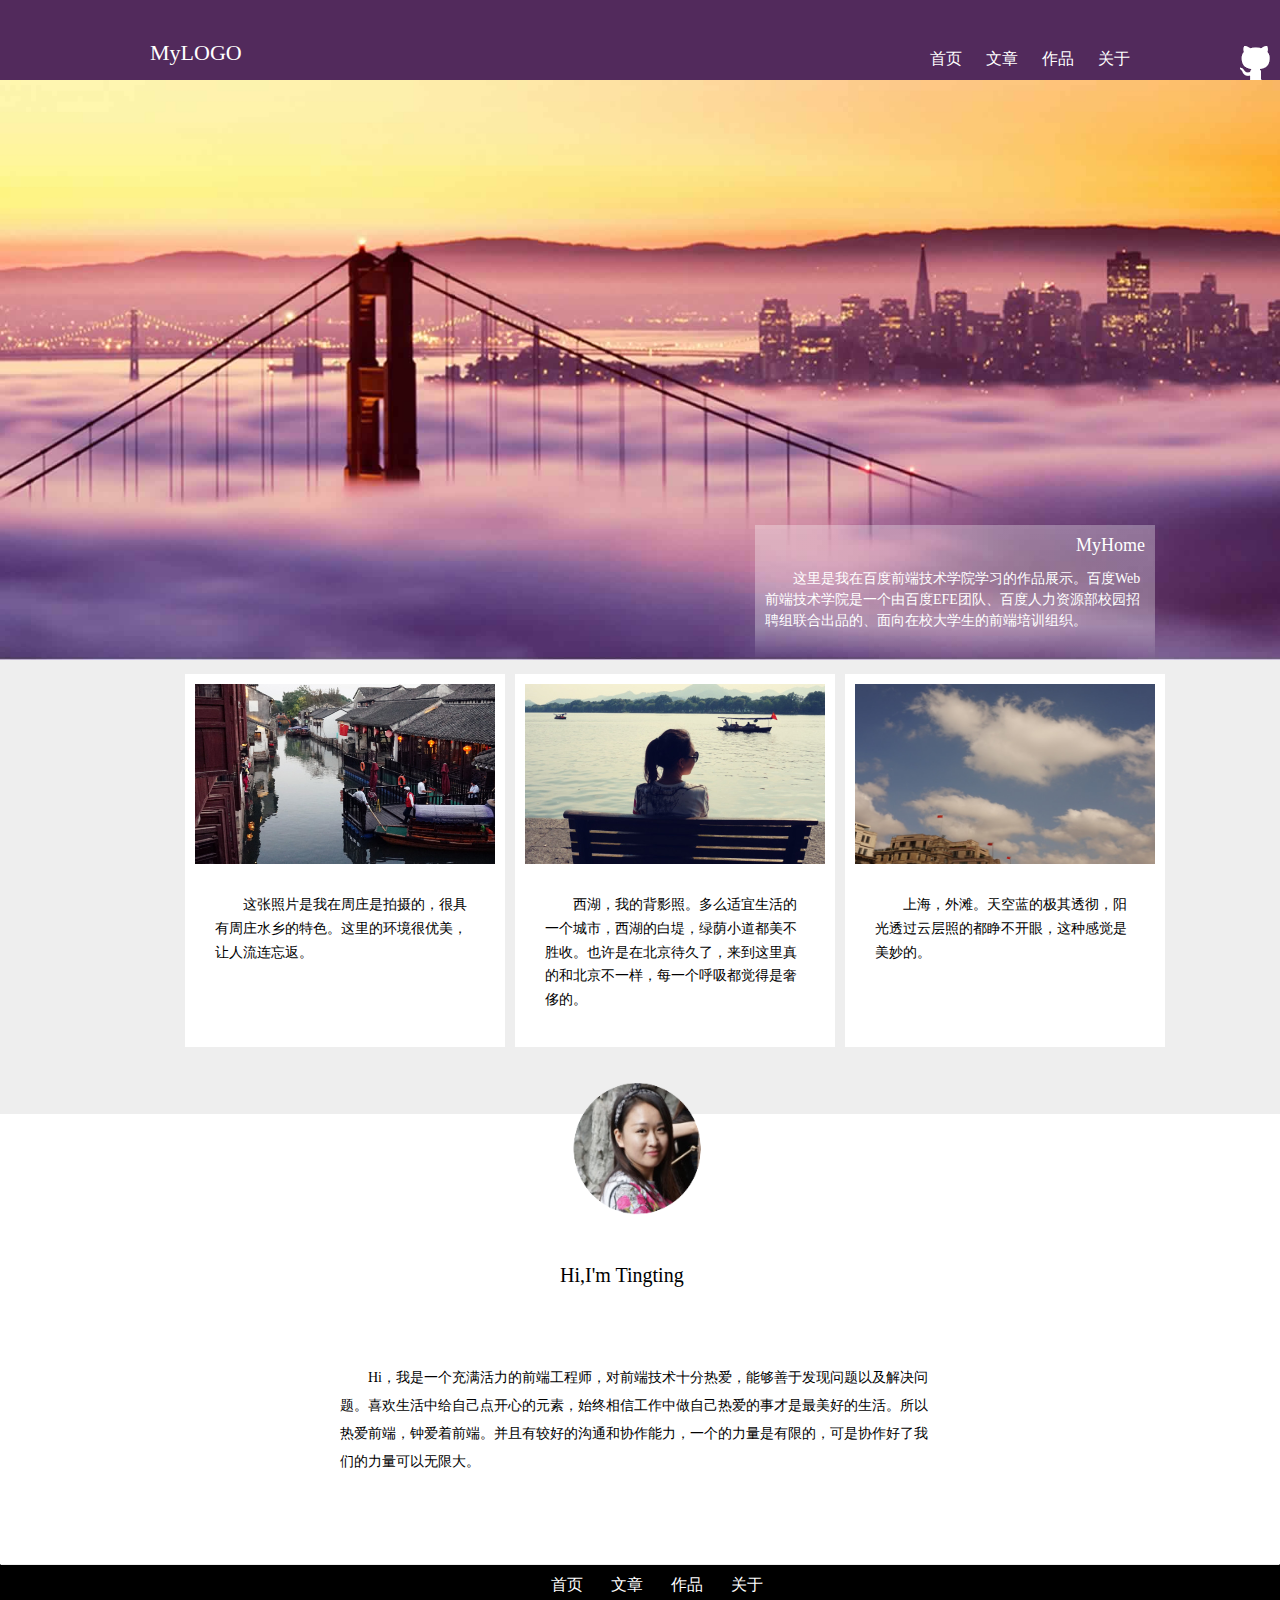
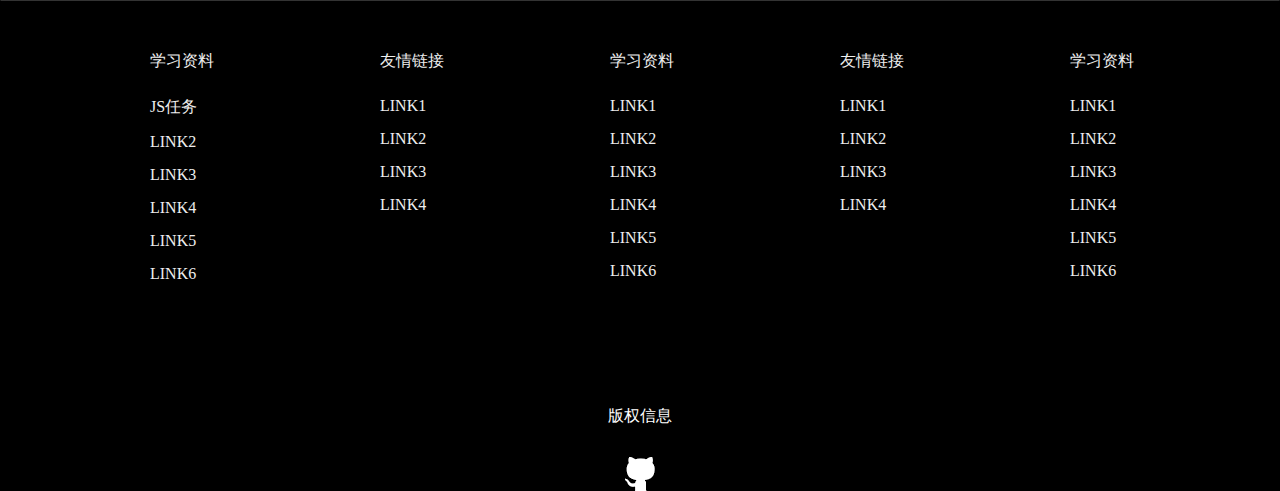
<file: index.html>
<!DOCTYPE HTML>
<html xmlns="http://www.w3.org/1999/xhtml">
<head>
<meta http-equiv="Content-Type" content="text/html; charset=utf-8" />
<link href="css/style.css" rel="stylesheet" type="text/css" />
<link rel="stylesheet" media="(max-length:980px)" href="css/style.css" />
<title>index</title>
</head>
<body>
<div id="header">
	<div id="header_a">
		<span class="logo">MyLOGO</span>
		<nav class="menu0">
		     <ul>
			     <li><a href="index.html" class="menu">首页</a></li>
			     <li><a href="blog.html" class="menu">文章</a></li>
			     <li><a href="gallery.html" class="menu">作品</a></li>
			     <li><a href="about.html" class="menu1">关于</a></li>
		     </ul>
		</nav>
	</div>
		<a href="https://github.com/tingtingzhangbest" target="_blank">
		<img id="header_b" src="img/icon-github.png" />
	    </a>
</div>
<div id="content1" class="bodycolor">
	<img id="img" src="img/banner-bg.jpg" />
	<div class="content_p">
		<p id="content_p1">MyHome</p>
		<p id="content_p2">这里是我在百度前端技术学院学习的作品展示。百度Web前端技术学院是一个由百度EFE团队、百度人力资源部校园招聘组联合出品的、面向在校大学生的前端培训组织。</p>
	</div>
</div>
<div id="content2">
	<div id="content2_m_wrap">
		<div class="content2_m1">
			<img  class="content2_img"src="img/content1.jpg" />
			<p class="content2_p">这张照片是我在周庄是拍摄的，很具有周庄水乡的特色。这里的环境很优美，让人流连忘返。</p>
		</div>
		<div class="content2_m2">
			<img  class="content2_img"src="img/content2.jpg" />
			<p class="content2_p">西湖，我的背影照。多么适宜生活的一个城市，西湖的白堤，绿荫小道都美不胜收。也许是在北京待久了，来到这里真的和北京不一样，每一个呼吸都觉得是奢侈的。</p>
		</div>
		<div class="content2_m2">
			<img  class="content2_img"src="img/content3.jpg" />
			<p class="content2_p">上海，外滩。天空蓝的极其透彻，阳光透过云层照的都睁不开眼，这种感觉是美妙的。</p>
		</div>
	</div>
</div>
<div id="content3">
	<div id="content3_wrap">
	<img id="content3_img" src="img/3.png" />
	<p id="content3_p1">Hi,I'm Tingting</p>
	<p id="content3_p2">Hi，我是一个充满活力的前端工程师，对前端技术十分热爱，能够善于发现问题以及解决问题。喜欢生活中给自己点开心的元素，始终相信工作中做自己热爱的事才是最美好的生活。所以热爱前端，钟爱着前端。并且有较好的沟通和协作能力，一个的力量是有限的，可是协作好了我们的力量可以无限大。</p>
</div>
</div>
<div id="content4">
	<div id="content4_m">
	    <a href="index.html" class="menu">首页</a>
	    <a href="blog.html" class="menu">文章</a>
		<a href="gallery.html" class="menu">作品</a>
		<a href="about.html" class="menu1">关于</a>
	</div>
</div>
<div id="content5">
	<div id="content5_wrap">
	<div class="content5_m">
		<div class="content5_p">学习资料</div>
		<a href="task0002_1.html" class="content5_a">JS任务</a>
		<a href="" class="content5_a">LINK2</a>
		<a href="" class="content5_a">LINK3</a>
		<a href="" class="content5_a">LINK4</a>
		<a href="" class="content5_a">LINK5</a>
		<a href="" class="content5_a">LINK6</a>
	</div>
	<div class="content5_m1">
		<div class="content5_p">友情链接</div>
		<a href="" class="content5_a">LINK1</a>
		<a href="" class="content5_a">LINK2</a>
		<a href="" class="content5_a">LINK3</a>
		<a href="" class="content5_a">LINK4</a>
	</div>
	<div class="content5_m1">
		<div class="content5_p">学习资料</div>
		<a href="" class="content5_a">LINK1</a>
		<a href="" class="content5_a">LINK2</a>
		<a href="" class="content5_a">LINK3</a>
		<a href="" class="content5_a">LINK4</a>
		<a href="" class="content5_a">LINK5</a>
		<a href="" class="content5_a">LINK6</a>
	</div>
	<div class="content5_m1">
		<div class="content5_p">友情链接</div>
		<a href="" class="content5_a">LINK1</a>
		<a href="" class="content5_a">LINK2</a>
		<a href="" class="content5_a">LINK3</a>
		<a href="" class="content5_a">LINK4</a>
	</div>
	<div class="content5_m2">
		<div class="content5_p">学习资料</div>
		<a href="" class="content5_a">LINK1</a>
		<a href="" class="content5_a">LINK2</a>
		<a href="" class="content5_a">LINK3</a>
		<a href="" class="content5_a">LINK4</a>
		<a href="" class="content5_a">LINK5</a>
		<a href="" class="content5_a">LINK6</a>
	</div>
</div>
	<div id="footer_p">版权信息</div>
	<img id="footer_img" src="img/icon-github.png" />
</div>
</body>
</html>
</file>
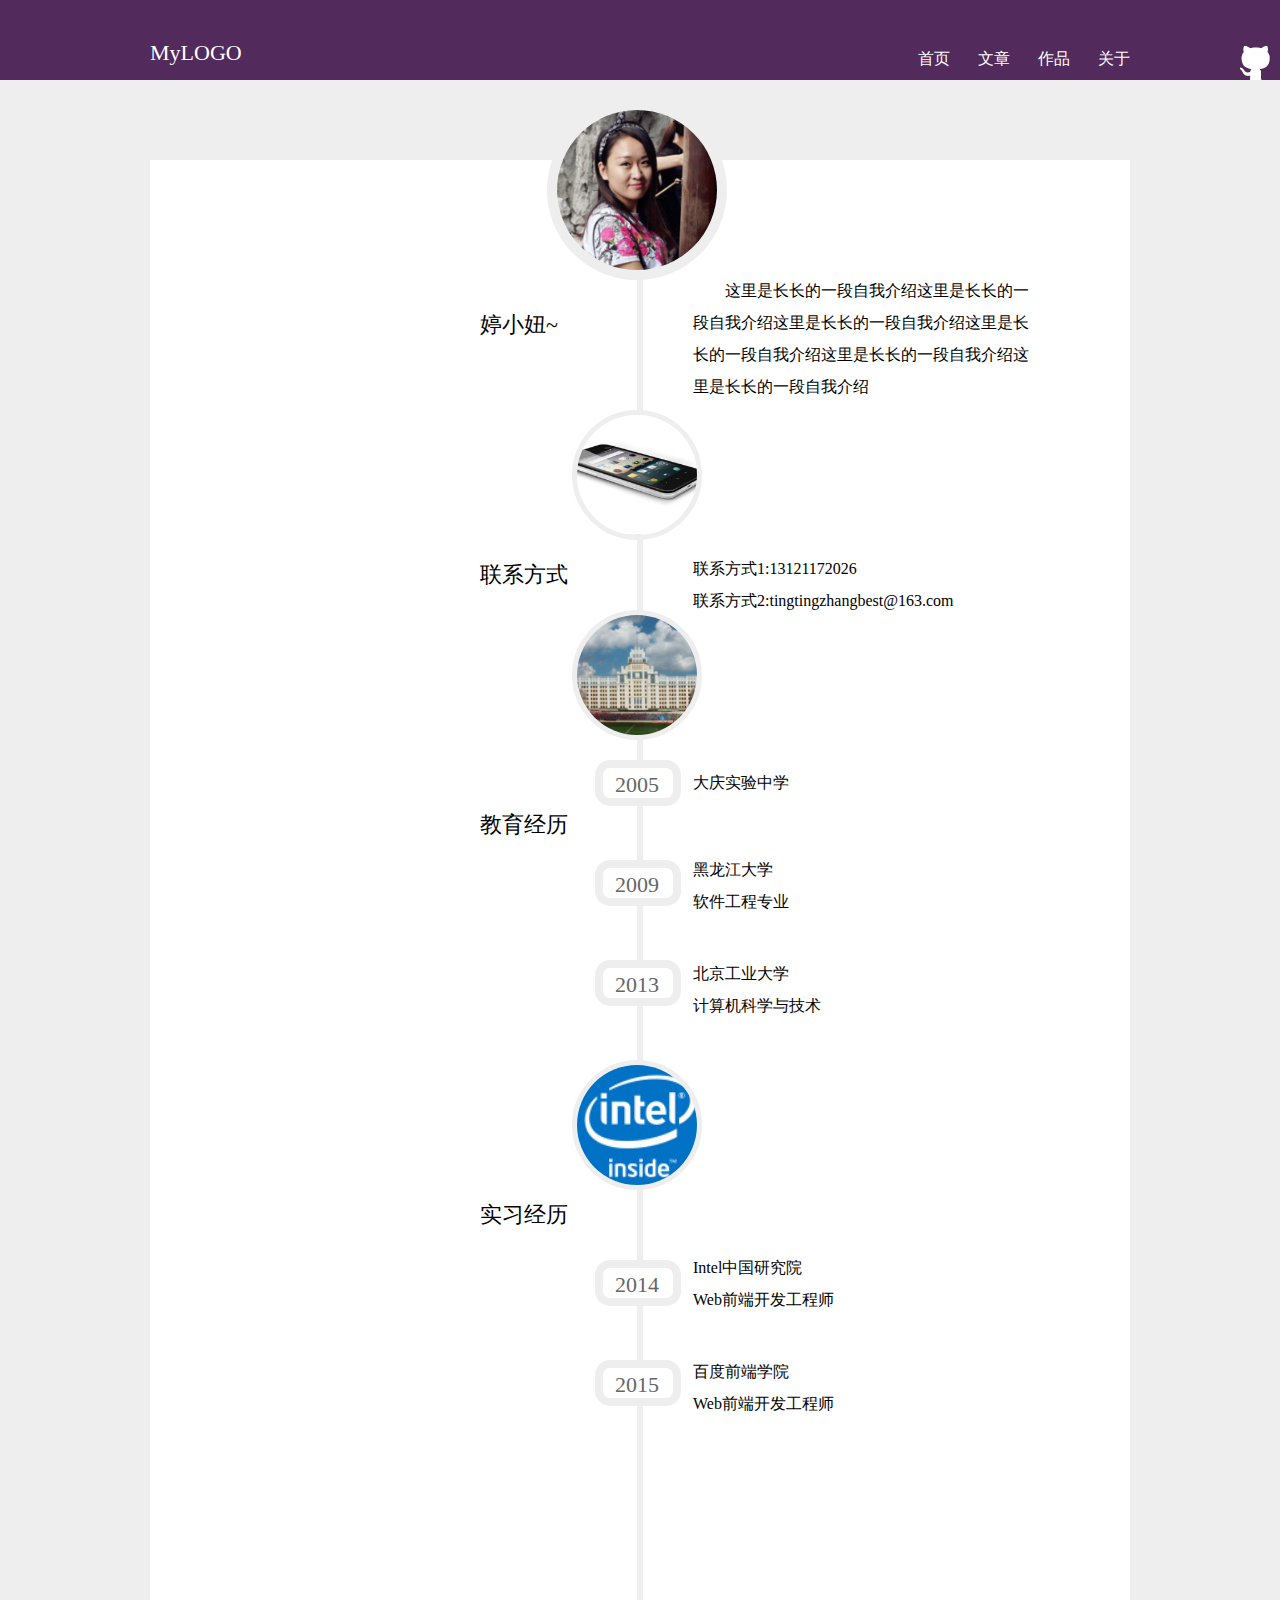
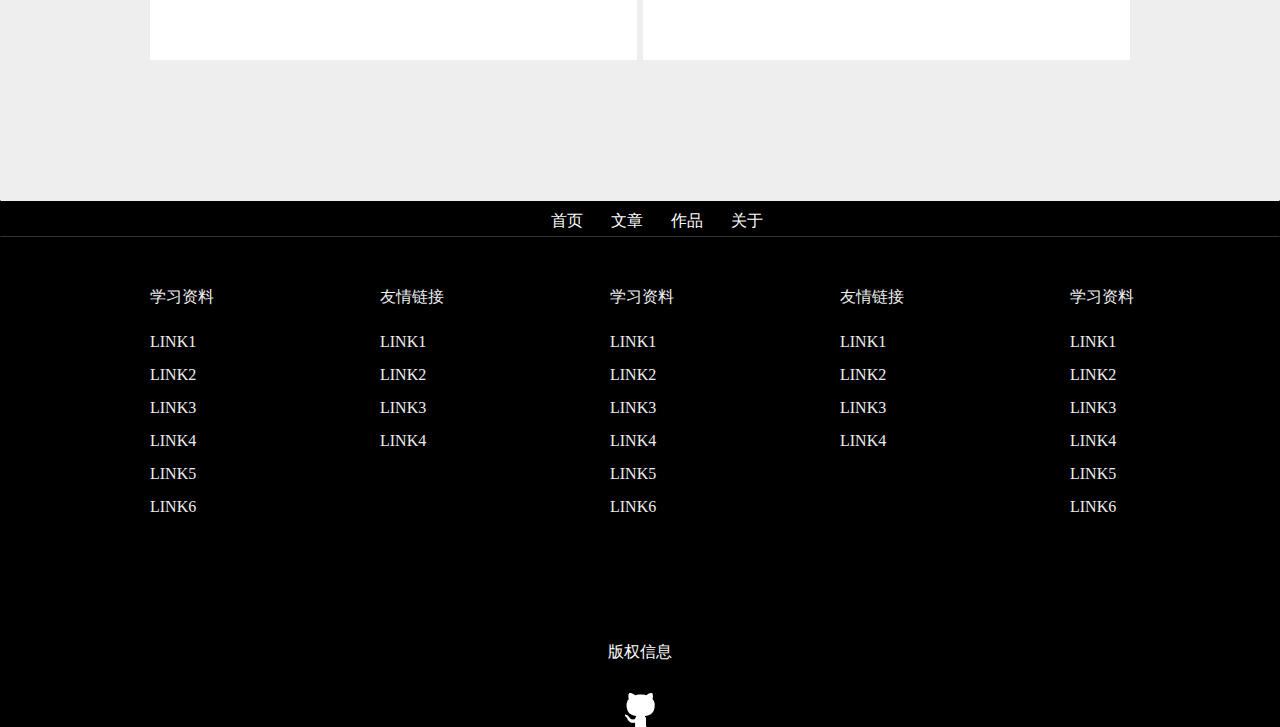
<file: about.html>
<!DOCTYPE HTML>
<html xmlns="http://www.w3.org/1999/xhtml">
<head>
<meta http-equiv="Content-Type" content="text/html; charset=utf-8" />
<link href="css/style.css" rel="stylesheet" type="text/css">
<title>about</title>
</head>
<body class="bodycolor">
<div id="header">
	<div id="header_a">
		<span class="logo">MyLOGO</span>
		<div class="menu0">
		     <a href="index.html" class="menu">首页</a>
		     <a href="blog.html" class="menu">文章</a>
		     <a href="gallery.html" class="menu">作品</a>
		     <a href="about.html" class="menu1">关于</a>
		</div>
	</div>
		<img id="header_b" src="img/icon-github.png" />
</div>
<div id="aboutcontent">
	<div id="aboutcontent_left">
		<img  id="aboutcontent_img_name" src="img/header.jpg">
		<img  id="aboutcontent_img_tel" src="img/tele.jpg">
		<img  id="aboutcontent_img_sch" src="img/school.jpg">
		<img  id="aboutcontent_img_com" src="img/company.jpg">
		<div id="aboutcontent_date1"><p class="aboutcontent_date_p">2005</p></div>
		<div id="aboutcontent_date2"><p class="aboutcontent_date_p">2009</p></div>
		<div id="aboutcontent_date3"><p class="aboutcontent_date_p">2013</p></div>
		<div id="aboutcontent_date4"><p class="aboutcontent_date_p">2014</p></div>
		<div id="aboutcontent_date5"><p class="aboutcontent_date_p">2015</p></div>
		<p id="aboutcontent_left_name">婷小妞~</p>
		<p id="aboutcontent_left_tel">联系方式</p>
		<p id="aboutcontent_left_sch">教育经历</p>
		<p id="aboutcontent_left_com">实习经历</p>
    </div>
    <div id="aboutcontent_right">
    	<div id="aboutcontent_right_date1"><div>这里是长长的一段自我介绍这里是长长的一段自我介绍这里是长长的一段自我介绍这里是长长的一段自我介绍这里是长长的一段自我介绍这里是长长的一段自我介绍</div></div>
    	<div id="aboutcontent_right_date2"><div>联系方式1:13121172026</div><div>联系方式2:tingtingzhangbest@163.com</div></div>
    	<div id="aboutcontent_right_date3"><div>大庆实验中学</div></div>
    	<div id="aboutcontent_right_date4"><div>黑龙江大学</div><div>软件工程专业</div></div>
    	<div id="aboutcontent_right_date5"><div>北京工业大学</div><div>计算机科学与技术</div></div>
    	<div id="aboutcontent_right_date6"><div>Intel中国研究院</div><div>Web前端开发工程师</div></div>
    	<div id="aboutcontent_right_date7"><div>百度前端学院</div><div>Web前端开发工程师</div></div>
    </div>
</div>



<div id="content4_wrap2">
<div id="content4">
	<div id="content4_m">
	    <a href="index.html" class="menu">首页</a>
	    <a href="blog.html" class="menu">文章</a>
		<a href="gallery.html" class="menu">作品</a>
		<a href="about.html" class="menu1">关于</a>
	</div>
</div>
<div id="content5">
	<div id="content5_wrap">
	<div class="content5_m">
		<div class="content5_p">学习资料</div>
		<a href="" class="content5_a">LINK1</a>
		<a href="" class="content5_a">LINK2</a>
		<a href="" class="content5_a">LINK3</a>
		<a href="" class="content5_a">LINK4</a>
		<a href="" class="content5_a">LINK5</a>
		<a href="" class="content5_a">LINK6</a>
	</div>
	<div class="content5_m1">
		<div class="content5_p">友情链接</div>
		<a href="" class="content5_a">LINK1</a>
		<a href="" class="content5_a">LINK2</a>
		<a href="" class="content5_a">LINK3</a>
		<a href="" class="content5_a">LINK4</a>
	</div>
	<div class="content5_m1">
		<div class="content5_p">学习资料</div>
		<a href="" class="content5_a">LINK1</a>
		<a href="" class="content5_a">LINK2</a>
		<a href="" class="content5_a">LINK3</a>
		<a href="" class="content5_a">LINK4</a>
		<a href="" class="content5_a">LINK5</a>
		<a href="" class="content5_a">LINK6</a>
	</div>
	<div class="content5_m1">
		<div class="content5_p">友情链接</div>
		<a href="" class="content5_a">LINK1</a>
		<a href="" class="content5_a">LINK2</a>
		<a href="" class="content5_a">LINK3</a>
		<a href="" class="content5_a">LINK4</a>
	</div>
	<div class="content5_m2">
		<div class="content5_p">学习资料</div>
		<a href="" class="content5_a">LINK1</a>
		<a href="" class="content5_a">LINK2</a>
		<a href="" class="content5_a">LINK3</a>
		<a href="" class="content5_a">LINK4</a>
		<a href="" class="content5_a">LINK5</a>
		<a href="" class="content5_a">LINK6</a>
	</div>
</div>
	<div id="footer_p">版权信息</div>
	<img id="footer_img" src="img/icon-github.png" />
</div>
</div>




</body>
</html>
</file>
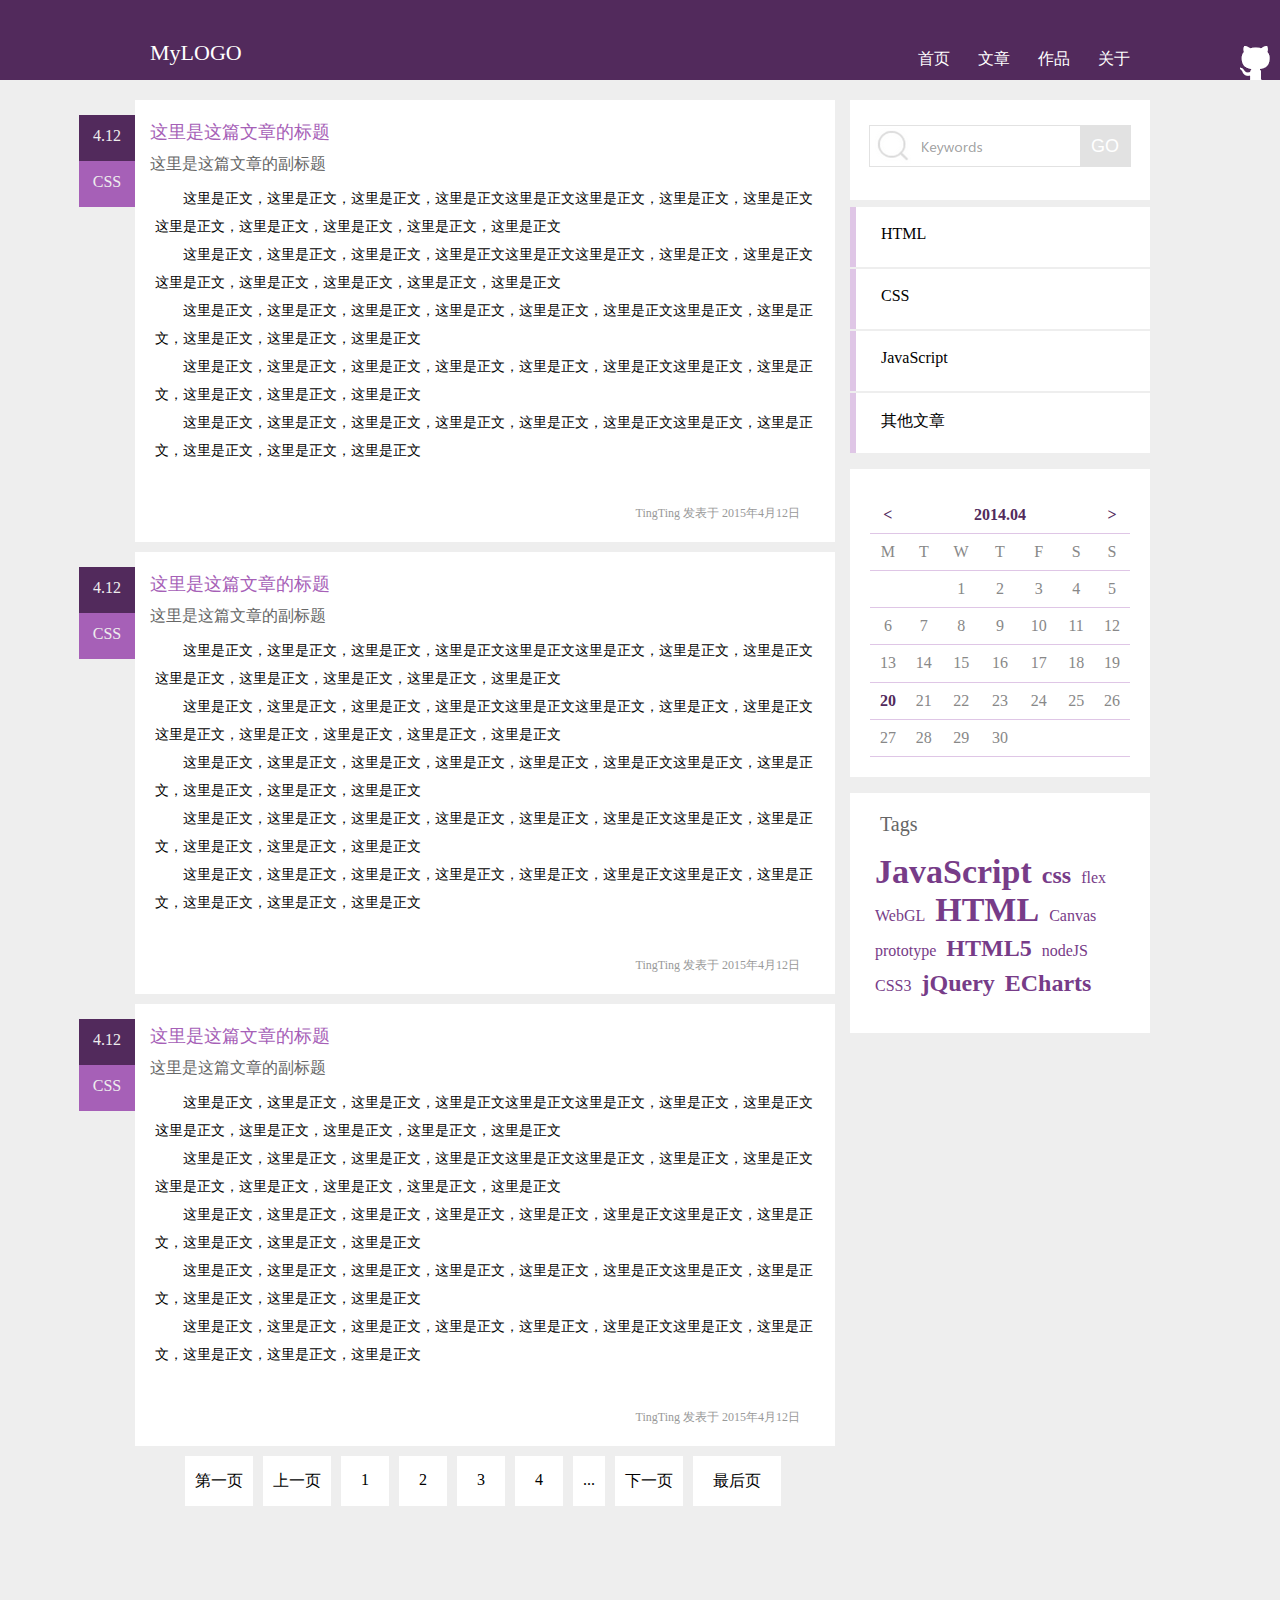
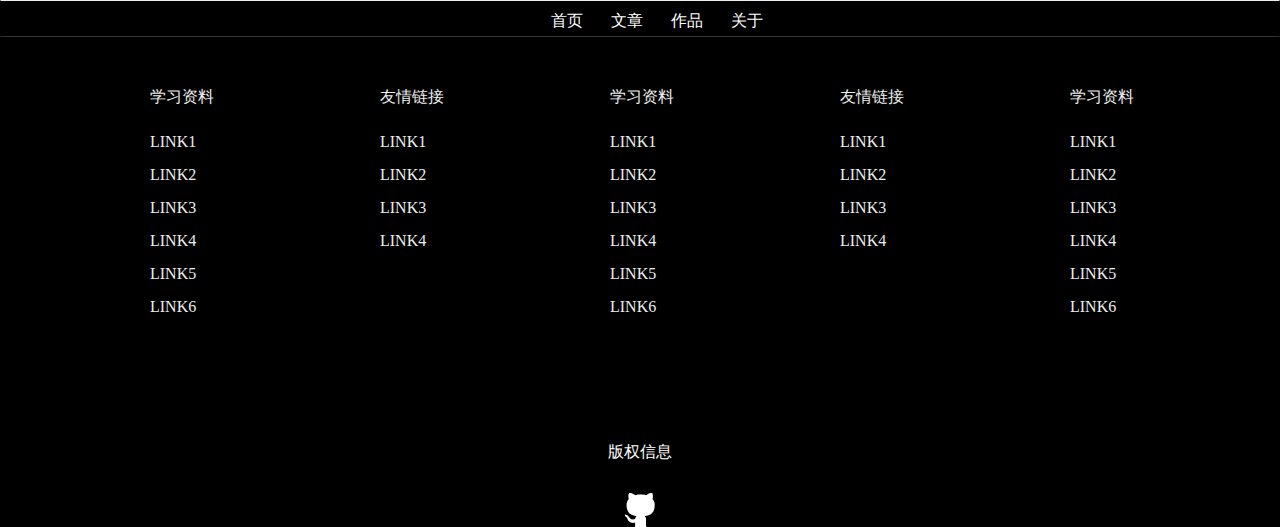
<file: blog.html>
<!DOCTYPE HTML>
<html xmlns="http://www.w3.org/1999/xhtml">
<head>
<meta http-equiv="Content-Type" content="text/html; charset=utf-8" />
<link href="css/style.css" rel="stylesheet" type="text/css">
<title>blog</title>
</head>
<body class="bodycolor">
<div id="header">
	<div id="header_a">
		<span class="logo">MyLOGO</span>
		<div class="menu0">
		     <a href="index.html" class="menu">首页</a>
		     <a href="blog.html" class="menu">文章</a>
		     <a href="gallery.html" class="menu">作品</a>
		     <a href="about.html" class="menu1">关于</a>
		</div>
	</div>
		<img id="header_b" src="img/icon-github.png" />
</div>

<div id="bigcontent">
	<div id="bigcontent_wrap">
	<div id="leftcontent">
		<div class="leftcontent_p">
			<div class="leftcontent_p_small1"><span>4.12<span></div>
			<div class="leftcontent_p_small2"><span>CSS</span></div>
			<p class="leftcontent_p1">这里是这篇文章的标题</p>
			<p class="leftcontent_p2">这里是这篇文章的副标题</p>
			<p class="leftcontent_p3">
			这里是正文，这里是正文，这里是正文，这里是正文这里是正文这里是正文，这里是正文，这里是正文这里是正文，这里是正文，这里是正文，这里是正文，这里是正文</p>
			<p class="leftcontent_p4">
			这里是正文，这里是正文，这里是正文，这里是正文这里是正文这里是正文，这里是正文，这里是正文这里是正文，这里是正文，这里是正文，这里是正文，这里是正文</p>
			<p class="leftcontent_p4">
			这里是正文，这里是正文，这里是正文，这里是正文，这里是正文，这里是正文这里是正文，这里是正文，这里是正文，这里是正文，这里是正文</p>
			<p class="leftcontent_p4">
			这里是正文，这里是正文，这里是正文，这里是正文，这里是正文，这里是正文这里是正文，这里是正文，这里是正文，这里是正文，这里是正文</p>
			<p class="leftcontent_p4">
			这里是正文，这里是正文，这里是正文，这里是正文，这里是正文，这里是正文这里是正文，这里是正文，这里是正文，这里是正文，这里是正文</p>
			<p class="leftcontent_p5">TingTing 发表于 2015年4月12日</p>
		</div>
		<div class="leftcontent_p">
			<div class="leftcontent_p_small1"><span>4.12<span></div>
			<div class="leftcontent_p_small2"><span>CSS</span></div>
			<p class="leftcontent_p1">这里是这篇文章的标题</p>
			<p class="leftcontent_p2">这里是这篇文章的副标题</p>
			<p class="leftcontent_p3">
			这里是正文，这里是正文，这里是正文，这里是正文这里是正文这里是正文，这里是正文，这里是正文这里是正文，这里是正文，这里是正文，这里是正文，这里是正文</p>
			<p class="leftcontent_p4">
			这里是正文，这里是正文，这里是正文，这里是正文这里是正文这里是正文，这里是正文，这里是正文这里是正文，这里是正文，这里是正文，这里是正文，这里是正文</p>
			<p class="leftcontent_p4">
			这里是正文，这里是正文，这里是正文，这里是正文，这里是正文，这里是正文这里是正文，这里是正文，这里是正文，这里是正文，这里是正文</p>
			<p class="leftcontent_p4">
			这里是正文，这里是正文，这里是正文，这里是正文，这里是正文，这里是正文这里是正文，这里是正文，这里是正文，这里是正文，这里是正文</p>
			<p class="leftcontent_p4">
			这里是正文，这里是正文，这里是正文，这里是正文，这里是正文，这里是正文这里是正文，这里是正文，这里是正文，这里是正文，这里是正文</p>
			<p class="leftcontent_p5">TingTing 发表于 2015年4月12日</p>
		</div>
		<div class="leftcontent_p">
			<div class="leftcontent_p_small1"><span>4.12<span></div>
			<div class="leftcontent_p_small2"><span>CSS</span></div>
			<p class="leftcontent_p1">这里是这篇文章的标题</p>
			<p class="leftcontent_p2">这里是这篇文章的副标题</p>
			<p class="leftcontent_p3">
			这里是正文，这里是正文，这里是正文，这里是正文这里是正文这里是正文，这里是正文，这里是正文这里是正文，这里是正文，这里是正文，这里是正文，这里是正文</p>
			<p class="leftcontent_p4">
			这里是正文，这里是正文，这里是正文，这里是正文这里是正文这里是正文，这里是正文，这里是正文这里是正文，这里是正文，这里是正文，这里是正文，这里是正文</p>
			<p class="leftcontent_p4">
			这里是正文，这里是正文，这里是正文，这里是正文，这里是正文，这里是正文这里是正文，这里是正文，这里是正文，这里是正文，这里是正文</p>
			<p class="leftcontent_p4">
			这里是正文，这里是正文，这里是正文，这里是正文，这里是正文，这里是正文这里是正文，这里是正文，这里是正文，这里是正文，这里是正文</p>
			<p class="leftcontent_p4">
			这里是正文，这里是正文，这里是正文，这里是正文，这里是正文，这里是正文这里是正文，这里是正文，这里是正文，这里是正文，这里是正文</p>
			<p class="leftcontent_p5">TingTing 发表于 2015年4月12日</p>
		</div>
		<div id="leftcontent_bottom">
			<div class="leftcontent_bottom1"><a href="">第一页</a></div>
			<div class="leftcontent_bottom1"><a href="">上一页</a></div>
			<div class="leftcontent_bottom2"><a href="">1</a></div>
			<div class="leftcontent_bottom2"><a href="">2</a></div>
			<div class="leftcontent_bottom2"><a href="">3</a></div>
			<div class="leftcontent_bottom2"><a href="">4</a></div>
			<div class="leftcontent_bottom1"><a href="">...</a></div>
			<div class="leftcontent_bottom1"><a href="">下一页</a></div>
			<div class="leftcontent_bottom2"><a href="">最后页</a></div>
		</div>
	</div>
	<div id="rightcontent">
		<div id="rightcontent_top">
			<div id="rightcontent_top1">
				<input class="keyword" type="text" name="ketword" />
				<input class="submit" type="submit" value="GO" />
			</div>
		</div>
		<div id="rightcontent_select">
			<div class="rightcontent_select1"><span><br />HTML</span></div>
			<div class="rightcontent_select1"><span><br />CSS</span></div>
			<div class="rightcontent_select1"><span><br />JavaScript</span></div>
			<div class="rightcontent_select1"><span><br />其他文章</span></div>
		</div>
		<div id="rightcontent_calendar">
			<table class="calendar">
				<tr class="calendar_dark">
					<td><</td>
					<td></td>
					<td colspan="3">2014.04</td>
					<td></td>
					<td>></td>
				</tr>
				<tr>
					<td>M</td>
					<td>T</td>
					<td>W</td>
					<td>T</td>
					<td>F</td>
					<td>S</td>
					<td>S</td>
				</tr>
				<tr>
					<td></td>
					<td></td>
					<td>1</td>
					<td>2</td>
					<td>3</td>
					<td>4</td>
					<td>5</td>
				</tr>
				<tr>
					<td>6</td>
					<td>7</td>
					<td>8</td>
					<td>9</td>
					<td>10</td>
					<td>11</td>
					<td>12</td>
				</tr>
				<tr>
					<td>13</td>
					<td>14</td>
					<td>15</td>
					<td>16</td>
					<td>17</td>
					<td>18</td>
					<td>19</td>
				</tr>
				<tr>
					<td class="calendar_dark">20</td>
					<td>21</td>
					<td>22</td>
					<td>23</td>
					<td>24</td>
					<td>25</td>
					<td>26</td>
				</tr>
				<tr>
					<td>27</td>
					<td>28</td>
					<td>29</td>
					<td>30</td>
					<td></td>
					<td></td>
					<td></td>
				</tr>

			</table>
		</div>
		<div id="rightcontent_bottom">
			<p class="tag_title">Tags</p>
			<p class="tag_item">
				<span class="tag_1">JavaScript</span><span class="tag_2">css</span><span>flex</span><br />
				<span>WebGL</span><span class="tag_1">HTML</span><span>Canvas</span><br />
				<span>prototype</span><span class="tag_2">HTML5</span><span>nodeJS</span><br />
				<span>CSS3</span><span class="tag_2">jQuery</span><span class="tag_2">ECharts</span>
			</p>
		</div>
	</div>
</div>
</div>
<div id="content4_wrap">
<div id="content4">
	<div id="content4_m">
	    <a href="index.html" class="menu">首页</a>
	    <a href="blog.html" class="menu">文章</a>
		<a href="gallery.html" class="menu">作品</a>
		<a href="about.html" class="menu1">关于</a>
	</div>
</div>
<div id="content5">
	<div id="content5_wrap">
	<div class="content5_m">
		<div class="content5_p">学习资料</div>
		<a href="" class="content5_a">LINK1</a>
		<a href="" class="content5_a">LINK2</a>
		<a href="" class="content5_a">LINK3</a>
		<a href="" class="content5_a">LINK4</a>
		<a href="" class="content5_a">LINK5</a>
		<a href="" class="content5_a">LINK6</a>
	</div>
	<div class="content5_m1">
		<div class="content5_p">友情链接</div>
		<a href="" class="content5_a">LINK1</a>
		<a href="" class="content5_a">LINK2</a>
		<a href="" class="content5_a">LINK3</a>
		<a href="" class="content5_a">LINK4</a>
	</div>
	<div class="content5_m1">
		<div class="content5_p">学习资料</div>
		<a href="" class="content5_a">LINK1</a>
		<a href="" class="content5_a">LINK2</a>
		<a href="" class="content5_a">LINK3</a>
		<a href="" class="content5_a">LINK4</a>
		<a href="" class="content5_a">LINK5</a>
		<a href="" class="content5_a">LINK6</a>
	</div>
	<div class="content5_m1">
		<div class="content5_p">友情链接</div>
		<a href="" class="content5_a">LINK1</a>
		<a href="" class="content5_a">LINK2</a>
		<a href="" class="content5_a">LINK3</a>
		<a href="" class="content5_a">LINK4</a>
	</div>
	<div class="content5_m2">
		<div class="content5_p">学习资料</div>
		<a href="" class="content5_a">LINK1</a>
		<a href="" class="content5_a">LINK2</a>
		<a href="" class="content5_a">LINK3</a>
		<a href="" class="content5_a">LINK4</a>
		<a href="" class="content5_a">LINK5</a>
		<a href="" class="content5_a">LINK6</a>
	</div>
</div>
	<div id="footer_p">版权信息</div>
	<img id="footer_img" src="img/icon-github.png" />
</div>
</div>
</body>
</html>
</file>
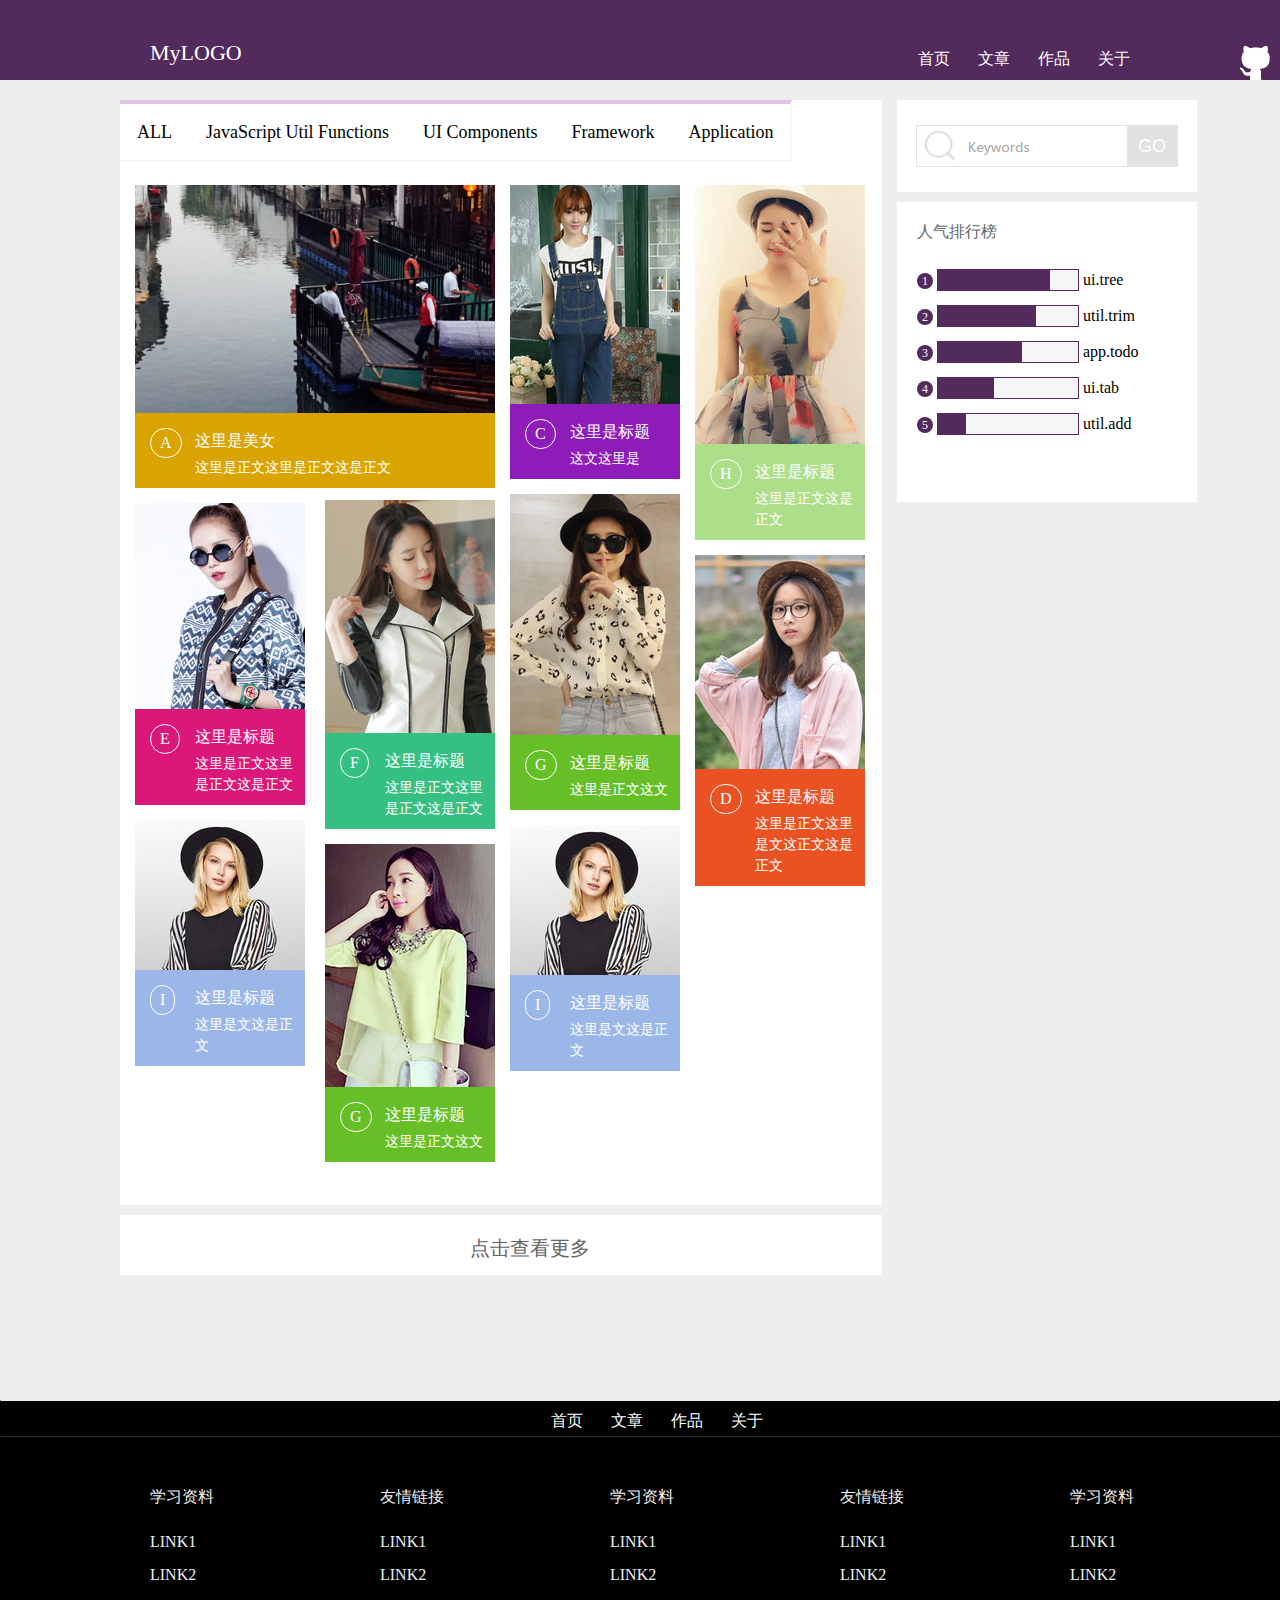
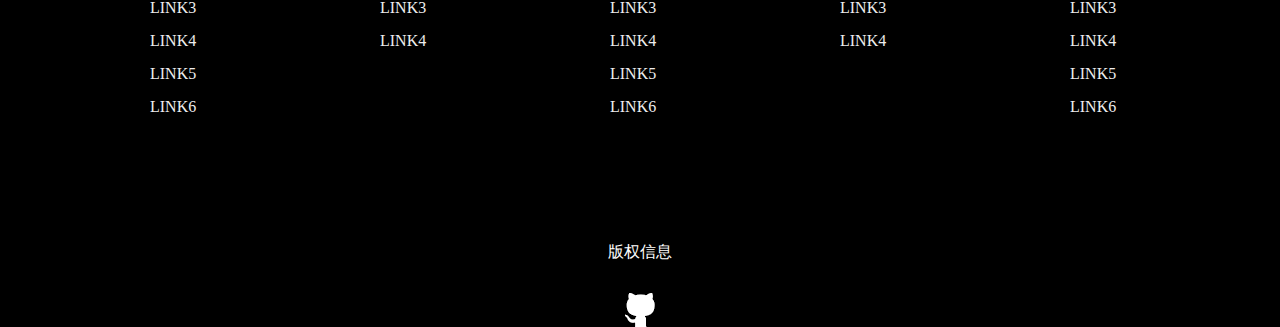
<file: gallery.html>
<!DOCTYPE HTML>
<html xmlns="http://www.w3.org/1999/xhtml">
<head>
<meta http-equiv="Content-Type" content="text/html; charset=utf-8" />
<link href="css/style.css" rel="stylesheet" type="text/css">
<title>gallery</title>
</head>
<body class="bodycolor">
<div id="header">
	<div id="header_a">
		<span class="logo">MyLOGO</span>
		<div class="menu0">
		     <a href="index.html" class="menu">首页</a>
		     <a href="blog.html" class="menu">文章</a>
		     <a href="gallery.html" class="menu">作品</a>
		     <a href="about.html" class="menu1">关于</a>
		</div>
	</div>
		<img id="header_b" src="img/icon-github.png" />
</div>
<div id="gallery_big">
	<div id="gallery_big_wrap">
	<div id="gallery_left">
		<div id="gallery_left_title">
			<ul>
				<li class="gallery_left_title1"><a href="">ALL</a></li>
				<li class="gallery_left_title1"><a href="">JavaScript Util Functions</a></li>
				<li class="gallery_left_title1"><a href="">UI Components</a></li>
				<li class="gallery_left_title1"><a href="">Framework</a></li>
				<li class="gallery_left_title1"><a href="">Application</a></li>
			</ul>	
		</div>
		<div id="gallery_left_contains">
			<div  class="gallery_left_contains_image_first">
				<img src="img/long5.jpg" />
				<div class="gallery_left_contains_p1">
					<div class="gallery_left_contains_p_left">
						<span>A</span>
					</div>
					<div class="gallery_left_contains_p_right1">
						<h4>这里是美女</h4><p>这里是正文这里是正文这是正文</p>
					</div>
				</div>
			</div>


			<ul>
				<li>
					<div  class="gallery_left_contains_image">
						<img src="img/6.jpg" />
						<div class="gallery_left_contains_p5">
							<div class="gallery_left_contains_p_left">
							<span>E</span>
							</div>
							<div class="gallery_left_contains_p_right">
							<h4>这里是标题</h4><p>这里是正文这里是正文这是正文</p>
							</div>
						</div>
					</div>
				</li>
				<li>
					<div  class="gallery_left_contains_image">
					<img src="img/9.jpg" />
						<div class="gallery_left_contains_p9">
							<div class="gallery_left_contains_p_left">
							<span>I</span>
							</div>
							<div class="gallery_left_contains_p_right">
								<h4>这里是标题</h4><p>这里是文这是正文</p>
							</div>
						</div>
					</div>
				</li>
			</ul>

			<ul id="image2_1">
				<li>
					<div  class="gallery_left_contains_image">
				<img src="img/5.jpg" />
				<div class="gallery_left_contains_p6">
					<div class="gallery_left_contains_p_left">
						<span>F</span>
					</div>
					<div class="gallery_left_contains_p_right">
						<h4>这里是标题</h4><p>这里是正文这里是正文这是正文</p>
					</div>
				</div>
			</div>
				</li>
				<li>
			<div  class="gallery_left_contains_image">
				<img src="img/11.jpg" />
				<div class="gallery_left_contains_p7">
					<div class="gallery_left_contains_p_left">
						<span>G</span>
					</div>
					<div class="gallery_left_contains_p_right">
						<h4>这里是标题</h4><p>这里是正文这文</p>
					</div>
				</div>
			</div>
				</li>
			</ul>
			<ul id="image3_1">
				<li>
				<div  class="gallery_left_contains_image">
				<img src="img/10.jpg" />
				<div class="gallery_left_contains_p3">
					<div class="gallery_left_contains_p_left">
						<span>C</span>
					</div>
					<div class="gallery_left_contains_p_right">
						<h4>这里是标题</h4><p>这文这里是</p>
					</div>
				</div>
			</div>
				</li>
				<li>
						<div  class="gallery_left_contains_image">
				<img src="img/7.jpg" />
				<div class="gallery_left_contains_p7">
					<div class="gallery_left_contains_p_left">
						<span>G</span>
					</div>
					<div class="gallery_left_contains_p_right">
						<h4>这里是标题</h4><p>这里是正文这文</p>
					</div>
				</div>
				</li>
				<li>
						<div  class="gallery_left_contains_image">
				<img src="img/9.jpg" />
				<div class="gallery_left_contains_p9">
					<div class="gallery_left_contains_p_left">
						<span>I</span>
					</div>
					<div class="gallery_left_contains_p_right">
						<h4>这里是标题</h4><p>这里是文这是正文</p>
					</div>
				</div>
			</div>
		</li>
			</ul>

			<ul id="image4_1">
				<li>
					<div  class="gallery_left_contains_image">
				<img src="img/8.jpg" />
				<div class="gallery_left_contains_p8">
					<div class="gallery_left_contains_p_left">
						<span>H</span>
					</div>
					<div class="gallery_left_contains_p_right">
						<h4>这里是标题</h4><p>这里是正文这是正文</p>
					</div>
				</div>
			</div>
			
				</li>
				<li>
						<div  class="gallery_left_contains_image">
				<img src="img/4.jpg" />
				<div class="gallery_left_contains_p4">
					<div class="gallery_left_contains_p_left">
						<span>D</span>
					</div>
					<div class="gallery_left_contains_p_right">
						<h4>这里是标题</h4><p>这里是正文这里是文这正文这是正文</p>
					</div>
				</div>
			</div>
				</li>
			</ul>

		</div>
			<div id="addmoreup"></div>
			<div id="addmore">
				<a href="">点击查看更多</a>
			</div>
	</div>
	<div id="gallery_right">
		<div id="rightcontent_top">
			<div id="rightcontent_top1">
				<input class="keyword" type="text" name="ketword" />
				<input class="submit" type="submit" value="GO" />
			</div>
		</div>

		<div id="gallery_right1"></div>
		<div id="gallery_right2">
			<p>人气排行榜</p>
			<div class="ranking_all">
				<div class="ranking_num">1</div>
				<div class="ranking_bar_wrap">
					<div class="ranking_bar" style="width:80%">
					</div>
				</div>
				<span class="ranking_text">ui.tree</span>
			</div>
			<div class="ranking_all">
				<div class="ranking_num">2</div>
				<div class="ranking_bar_wrap">
					<div class="ranking_bar" style="width:70%">
					</div>
				</div>
				<span class="ranking_text">util.trim</span>
			</div>
			<div class="ranking_all">
				<div class="ranking_num">3</div>
				<div class="ranking_bar_wrap">
					<div class="ranking_bar" style="width:60%">
					</div>
				</div>
				<span class="ranking_text">app.todo</span>
			</div>
			<div class="ranking_all">
				<div class="ranking_num">4</div>
				<div class="ranking_bar_wrap">
					<div class="ranking_bar" style="width:40%">
					</div>
				</div>
				<span class="ranking_text">ui.tab</span>
			</div>
			<div class="ranking_all">
				<div class="ranking_num">5</div>
				<div class="ranking_bar_wrap">
					<div class="ranking_bar" style="width:20%">
					</div>
				</div>
				<span class="ranking_text">util.add</span>
			</div>







			
		</div>
	</div>
</div>
</div>
<div id="content4_wrap1">
<div id="content4">
	<div id="content4_m">
	    <a href="index.html" class="menu">首页</a>
	    <a href="blog.html" class="menu">文章</a>
		<a href="gallery.html" class="menu">作品</a>
		<a href="about.html" class="menu1">关于</a>
	</div>
</div>
<div id="content5">
	<div id="content5_wrap">
	<div class="content5_m">
		<div class="content5_p">学习资料</div>
		<a href="" class="content5_a">LINK1</a>
		<a href="" class="content5_a">LINK2</a>
		<a href="" class="content5_a">LINK3</a>
		<a href="" class="content5_a">LINK4</a>
		<a href="" class="content5_a">LINK5</a>
		<a href="" class="content5_a">LINK6</a>
	</div>
	<div class="content5_m1">
		<div class="content5_p">友情链接</div>
		<a href="" class="content5_a">LINK1</a>
		<a href="" class="content5_a">LINK2</a>
		<a href="" class="content5_a">LINK3</a>
		<a href="" class="content5_a">LINK4</a>
	</div>
	<div class="content5_m1">
		<div class="content5_p">学习资料</div>
		<a href="" class="content5_a">LINK1</a>
		<a href="" class="content5_a">LINK2</a>
		<a href="" class="content5_a">LINK3</a>
		<a href="" class="content5_a">LINK4</a>
		<a href="" class="content5_a">LINK5</a>
		<a href="" class="content5_a">LINK6</a>
	</div>
	<div class="content5_m1">
		<div class="content5_p">友情链接</div>
		<a href="" class="content5_a">LINK1</a>
		<a href="" class="content5_a">LINK2</a>
		<a href="" class="content5_a">LINK3</a>
		<a href="" class="content5_a">LINK4</a>
	</div>
	<div class="content5_m2">
		<div class="content5_p">学习资料</div>
		<a href="" class="content5_a">LINK1</a>
		<a href="" class="content5_a">LINK2</a>
		<a href="" class="content5_a">LINK3</a>
		<a href="" class="content5_a">LINK4</a>
		<a href="" class="content5_a">LINK5</a>
		<a href="" class="content5_a">LINK6</a>
	</div>
</div>
	<div id="footer_p">版权信息</div>
	<img id="footer_img" src="img/icon-github.png" />
</div>
</div>
</body>
</html>
</file>
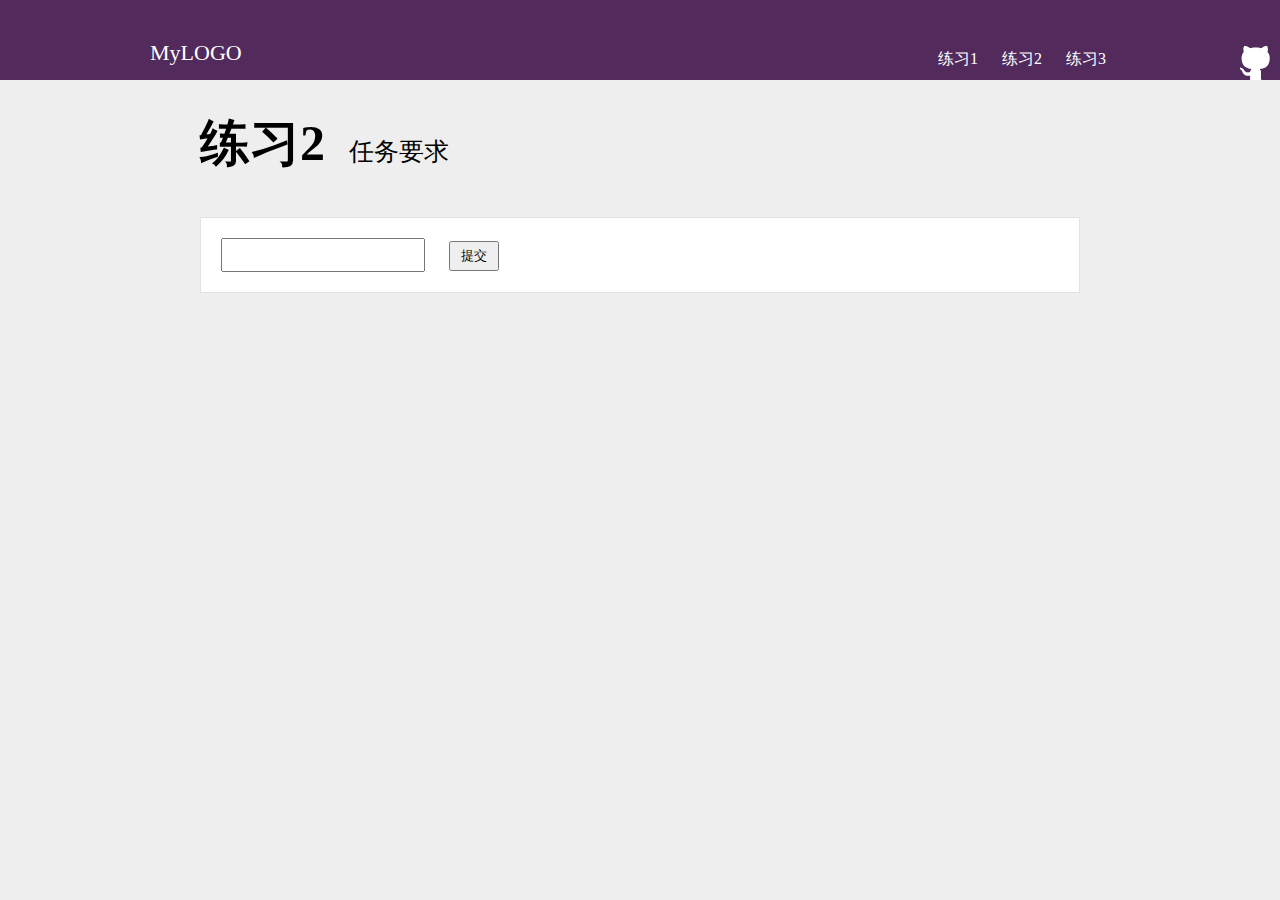
<file: task0002_2.html>
<!DOCTYPE HTML>
<html xmlns="http://www.w3.org/1999/xhtml">
<head>
<meta http-equiv="Content-Type" content="text/html; charset=utf-8" />
<title>task0002_2</title>
<link rel="stylesheet" href="css/task0002.css">
</head>
<body>
<div id="header">
	<div id="header_a">
		<span class="logo">MyLOGO</span>
		<nav class="menu0">
		     <ul>
			     <li><a href="task0002_1.html" class="menu">练习1</a></li>
			     <li><a href="task0002_2.html" class="menu">练习2</a></li>
			     <li><a href="task0002_3.html" class="menu">练习3</a></li>
		     </ul>
		</nav>
	</div>
		<a href="https://github.com/tingtingzhangbest" target="_blank">
		<img id="header_b" src="img/icon-github.png" />
	    </a>
</div>
<h1 class="midup">练习2</h1>
<a class="midup1" href="https://github.com/baidu-ife/ife/tree/master/task/task0002">任务要求</a>
<div class="midwrap">
<input type="text" id="text" />
<button id="btn">提交</button>
<p id="time"></p>
</div>
<script type="text/javascript" src="js/task0002_2.js"></script>
<script type="text/javascript" src="js/util.js"></script>
</body>
</html>
</file>
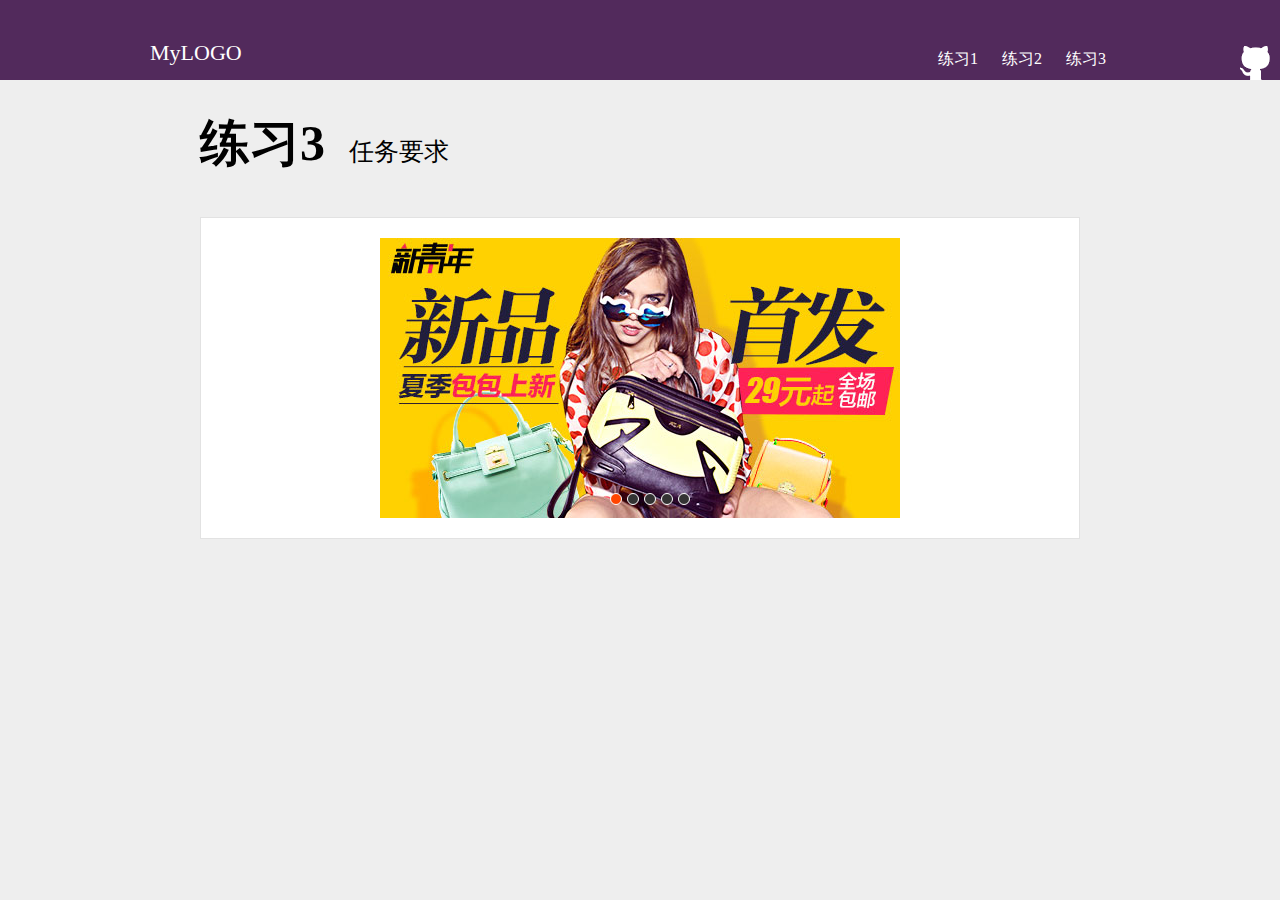
<file: task0002_3.html>
<!DOCTYPE HTML>
<html xmlns="http://www.w3.org/1999/xhtml">
<head>
<meta http-equiv="Content-Type" content="text/html; charset=utf-8" />
<title>task0002</title>

<link rel="stylesheet" href="css/task0002.css">
<link rel="stylesheet" href="css/task0002_3.css">
</head>
<body>
<div id="header">
	<div id="header_a">
		<span class="logo">MyLOGO</span>
		<nav class="menu0">
		     <ul>
			     <li><a href="task0002_1.html" class="menu">练习1</a></li>
			     <li><a href="task0002_2.html" class="menu">练习2</a></li>
			     <li><a href="task0002_3.html" class="menu">练习3</a></li>
		     </ul>
		</nav>
	</div>
		<a href="https://github.com/tingtingzhangbest" target="_blank">
		<img id="header_b" src="img/icon-github.png" />
	    </a>
</div>
</div>
<h1 class="midup">练习3</h1>
<a class="midup1" href="https://github.com/baidu-ife/ife/tree/master/task/task0002">任务要求</a>
<div class="midwrap">

<div id="container">
	<div id="list" style="left:-520px;">
		<img src="img/05.jpg" alt/>
		<img src="img/01.jpg" alt/>
		<img src="img/02.jpg" alt/>
		<img src="img/03.jpg" alt/>
		<img src="img/04.jpg" alt/>
		<img src="img/05.jpg" alt/>
		<img src="img/01.jpg" alt/>
	</div>
	<div id="buttons">
		<span index="1" class="on"></span>
		<span index="2"></span>
		<span index="3"></span>
		<span index="4"></span>
		<span index="5"></span>
	</div>
	<a href="javascript:;" id="prev" class="arrow">&lt;</a>
	<a href="javascript:;" id="next" class="arrow">&gt;</a>
</div>
</div>
<script type="text/javascript" src="js/task0002_3.js"></script>
<script type="text/javascript" src="js/util.js"></script>
</body>
</html>
</file>
<file: css/style.css>
*{margin: 0;padding:0;}
html{
	min-width: 980px;
	
}
.bodycolor{background-color: #eee}
#header{
	background-color: #522A5C;
	width:100%;
	height:80px;
	position:relative;
	min-width: 1200px;
}
#header_a{
	margin:0 auto;
	width:980px;
	height:80px;
	position:relative;

}
#header_b{
	position:absolute;
	right: 10px;
	bottom: 0;
}
/*github图标的媒体查询*/
@media (max-width: 980px){
	#header_b{
		display:none;
	}
}
.logo{
	font-size: 22px;
	position:absolute;
	top:40px;
	left:0;
	color:white;
	font-family: "微软雅黑";

}
ul,li{
	list-style: none;
}
.menu0 ul{
	float:right;
}
.menu0 li{
	float:left;
}
.menu{
    font-family: "微软雅黑";
    font-size: 16px;
    margin-right: 24px;
    color:white;
    text-decoration: none;
}
.menu1{
    font-family: "微软雅黑";
    font-size: 16px;
    margin-right: 0;
    color:white;
    text-decoration: none;
}
.menu0{
	position:absolute;
    right: 0;
    bottom: 10px;
}

#img{
	width:100%;
	height:580px;
}

/*以上是头部的布局*/

/*以下是index的布局*/
#content1{
	width:100%;
	position:relative;
	min-width: 1200px;
}
.content_p{
	width: 400px;
	height:135px;
	background-color:#fff;
	background: -webkit-linear-gradient(top,rgba(255,255,255,.3) 75%,rgba(255,255,255,0) 100%);
	background: -moz-linear-gradient(top,rgba(255,255,255,.3) 75%,rgba(255,255,255,0) 100%);
	background: -ms-linear-gradient(top,rgba(255,255,255,.3) 75%,rgba(255,255,255,0) 100%);
	background: -o-linear-gradient(top,rgba(255,255,255,.3) 75%,rgba(255,255,255,0) 100%);
	filter:Alpha(opacity=30);|
	opacity: 0.3;
	position:absolute;
	bottom:4px;
	right:125px;
}
#content_p1{
	 text-align: right;
	 font-size: 18px;
	 padding:10px 10px 0 10px;
	 margin-bottom: 12px;
	 color:white;
}
#content_p2{
	 text-indent: 2em;
	 font-size: 14px;
	 padding:0 10px;
	 padding-bottom: 30px;
	 line-height: 1.5em;
	 color:white; 
}
#content2{
	width:100%;
	height: 450px;
	background-color:#EEE;
	margin-bottom: 450px;
	min-width: 1200px;

}
#content2_m_wrap{
    width: 1200px;
	overflow: hidden;
}
.content2_m1{
	width:320px;
	float:left;
	margin-top: 10px;
	margin-left: 185px;
	margin-right:10px;
	background-color:#fff;
    padding-bottom: 5000px;
	margin-bottom: -4980px;

}
.content2_m2{
	width:320px;
	float:left;
	margin-top: 10px;
	margin-right:10px;
	background-color:#fff;
	padding-bottom: 5000px;
	margin-bottom: -4980px;
}
.content2_img{
	width:300px;
	height:180px;
	margin: 10px;
}
.content2_p{
	text-indent: 2em;
	 font-size: 14px;
	 padding:15px 30px;
	 line-height: 1.7em;
}
#content3{
	width:100%;
	position: relative;
	background-color:#fff;
}
#content3_wrap{
	width:800px;
	min-width: 800px;
}
#content3_img{
	width:160px;
	height:160px;
	position: absolute;
	margin:auto;
	left:0;
	right:0;
	top:-500px;
}

#content3_p1{
	font-size:20px;
	font-family: "宋体";
	color: black;
	width:160px;
	height:50px;
	position: absolute;
	margin:auto;
	left:0;
	right:0;
	top:-300px;
	
}
#content3_p2{
	width:600px;
	position: absolute;
	font-size: 14px;
	line-height: 2em;
	text-indent: 2em;
	margin:auto;
	left:0;
	right:0;
	top:-200px;
}

/*以下是版权footer的布局*/
#content4{
	background-color: black;
	color: white;
	height:35px;
	border:1px solid #333;
	border-color:#eee black #333 black; 
	position: relative;
	min-width: 1200px;
}
#content4_m{

	position: absolute;
	top:10px;
	left:550px;
}
#content5{
	width:100%;
	height:490px;
	background-color: black;
	position: relative;
	min-width: 1200px;
}
#content5_wrap{
	width:1200px;
	min-width:1200px;
	overflow: hidden;
}
.content5_m{
	width:80px;
	height:250px;
	float:left;
	margin-left: 150px;
	margin-top: 50px;
	margin-right: 150px;

}
.content5_m1{
	width:80px;
	height:250px;
	float:left;
	margin-top: 50px;
	margin-right: 150px;
}
.content5_m2{
	width:80px;
	height:250px;
	float:left;
	margin-top: 50px;
}
.content5_p{
	color:#eee;
	margin-bottom: 25px;
}
.content5_a{
	color:#eee;
	padding-bottom: 15px;
	display:inline-block;
}
#content5 a:link{
	text-decoration: none;
}
#content5 a:hover{
	text-decoration: underline;
	
}
#footer_p{
	width:65px;
	height: 15px;
	position:absolute;
	margin:auto;
	left:0;
	right:0;
	bottom:70px;
	color: white;
}
#footer_img{
	position:absolute;
	margin:auto;
	left:0;
	right:0;
	bottom:0;
	top:456px;
}


/*以下是blog的布局*/
#bigcontent{
	width:100%;
	background-color: #eee;
	padding-top: 20px;
}
#bigcontent_wrap{
	width: 1250px;
	margin:0 auto;
}
/*以下是左半部分的布局*/
#leftcontent{
	width:700px;
	height:1000px;
	margin-left: 120px;
	float: left;
	margin-right: 15px;
}
#rightcontent{
	width:300px;
	height:100px;
	background-color: white;
	float: left;
}
.leftcontent_p{
	width:700px;
	background-color: white;
	margin-bottom: 10px;
	position: relative;
}
.leftcontent_p1{
	color:#A660B7;
	font-size: 18px;
	padding-top: 20px;
	padding-left: 15px;


}
.leftcontent_p2{
	color:#666;
	font-size: 16px;
	padding-top: 10px;
	padding-left: 15px;
	
}
.leftcontent_p3{
	font-size: 14px;
	text-indent: 2em;
	padding:10px 20px 0 20px;
	line-height: 2em;
	display: inline-block;
}
.leftcontent_p4{
	font-size: 14px;
	text-indent: 2em;
	padding:0 20px;
	line-height: 2em;
	display: inline-block;
}
.leftcontent_p5{
	text-align: right;
	margin: 40px 35px 0 0;
	padding-bottom: 20px;
	font-size: 12px;
	color: #999;
}
.leftcontent_p_small1{
	width:56px;
	height:46px;
	background-color:#522A5C;
	color:#eee;
	text-align: center;
	position: absolute;
	top:15px;
	left:-56px;
}
.leftcontent_p_small1 span{
	margin-top: 12px;
	display: inline-block;
}
.leftcontent_p_small2{
	width:56px;
	height:46px;
	background-color:#A660B7;
	color:#eee;
	text-align: center;
	position: absolute;
	top:61px;
	left:-56px;
	}
.leftcontent_p_small2 span{
	margin-top: 12px;
	display: inline-block;
}
#leftcontent_bottom{
	width:650px;
	height:50px;
	margin-left: 50px;
	margin-bottom: 50px;
}
.leftcontent_bottom1{
	height:50px;
	background-color: white;
	float:left;
	margin-right: 10px;
	color: black;
}
.leftcontent_bottom2{
	height:50px;
	background-color: white;
	float:left;
	margin-right: 10px;
	color: black;
}
.leftcontent_bottom3{
	height:50px;
	background-color: white;
	float:left;
	margin-right: 10px;
	color: black;
}
.leftcontent_bottom1 a{
	margin-top: 15px;
	display: inline-block;
	padding:0 10px;
}
.leftcontent_bottom1:hover{
	background-color: #A660B7;
}
.leftcontent_bottom2:hover{
	background-color: #A660B7;
}

.leftcontent_bottom2 a{
	margin-top: 15px;
	display: inline-block;
	padding:0 20px;
}
#content4_wrap{
	width:100%;
	clear:left;
	position: absolute;
	top:1600px;
}
#leftcontent_bottom a{
	color: black;
}
#leftcontent_bottom a:link{
	text-decoration: none;
}
/*以下是右半部分的布局*/
#rightcontent_top{
	width:300px;
}
#rightcontent_top1{
	width: 260px;
	height: 40px;
	margin:25px auto;
	border: 1px solid #e2e2e2;
	position: relative;
}
#rightcontent_top1:hover{
	border:  1px solid #474560;
}
.keyword{
	width:170px;
	height: 40px;
	border:none;
	outline:medium;
	background-image: url(../img/search.png);
	background-repeat: no-repeat;
	background-size: 144px;
}
.keyword:focus{
	background-image: none;
}
.submit{
	width:50px;
	height: 40px;
	border:none;
	font-size: 18px;
	color:#fff;
	background: #e2e2e2;
	position: absolute;
	top:0;
	right: 0;
}
.submit:hover{
	background: #47456D;
}



#rightcontent_select{
	width:300px;
	margin-top: 40px;
}
.rightcontent_select1{
	width:294px;
	height:60px;
	background-color: #fff;
	border-left:6px solid #DFC6E6;
	margin-top:2px;

}
.rightcontent_select1:hover{
	border-left:6px solid #522A5C;
}
.rightcontent_select1 span{
	font-size: 20px;
	padding-left: 25px;
	display: inline-block;
	font-family: "微软雅黑";
	font-size: 16px;
}
#rightcontent_calendar{
	width:300px;
	height:300px;
	background-color: white;
	margin-top: 16px;
	padding-top: 8px;
}
.calendar{
	margin:20px;
	width:260px;
	height: 260px;
	text-align: center;
	border-collapse: collapse;
	color: #888;
	font-size: 16px;
	font-family: "微软雅黑";
}
.calendar tr{
	border-bottom: 1px solid #DFC6E6;
}
.calendar td{
	font-size: 16px;
}
.calendar_dark{
	color: #522A5C;
	font-weight: bold;
}





#rightcontent_bottom{
	width:300px;
	height:240px;
	background-color: white;
	margin-top: 16px;
}
.tag_title{
	font-size: 20px;
	color: #666;
	padding-top: 20px;
	margin-left: 30px;
	margin-bottom: 20px;
	font-family: "微软雅黑";
}

.tag_item{
	color: #773C88;
	font-size: 16px;
	margin-left: 25px;
	line-height: 2em;
	font-family: "微软雅黑";
}
.tag_item span{
	padding-right: 10px;
}
.tag_1{
	font-size: 34px;
	font-weight: bold;
}
.tag_2{
	font-size: 24px;
	font-weight: bold;
}
/*以下是gallery的布局*/
#gallery_big_wrap{
	width:1300px;
	
}
#gallery_left{
	width:762px;
	margin-top: 20px;
	margin-left: 120px;
	float: left;
	margin-right: 15px;
	background-color: white;
}
#gallery_right{
	width:300px;
	   /*height:500px;一会是要删除的*/
	margin-top: 20px;
	background-color: white;
	float: left;
}
#content4_wrap1{
	width:100%;
	clear:left;
	position: absolute;
	top:1400px;
}
#gallery_left_title{
	height:55px;
	background-color:white;
	font-family: "微软雅黑";

}
#gallery_left_title li{
	height:40px;
	padding: 8px 17px;
	display: inline-block;
	background-color: white;
	margin-right: -6px;
	border-top: 4px solid #DFC6E6;
	border-right: 2px solid #F6F6F6;
	border-bottom: 2px solid #F6F6F6;	
}
#gallery_left_title li:hover{
	border-top: 4px solid #522A5C;
	border-bottom: 2px solid white;
}

#gallery_left_title li a{
	text-decoration: none;
	color:black;
	font-size: 18px;
	display: inline-block;
	padding-top: 10px;

}
#gallery_left_contains{
	width:785px;
	height: 1050px;
	padding-top: 30px;
	padding-left: 15px;
	box-sizing:border-box;
	position: relative;
}
.gallery_left_contains_image_first{
	width:340px;
	float: left;
	margin: 0 43px 15px 0;
}
.gallery_left_contains_image{
	width:190px;
	margin-bottom: 15px;
	margin-right: 10px;
	
}
#gallery_left_contains div img{
	display: block;
}
#image2_1{
	position: absolute;
	top:345px;
	left:205px;
}
#image3_1{
	position: absolute;
	top:30px;
	left:390px;
}
#image4_1{
	position: absolute;
	top:30px;
	left:575px;
}
.gallery_left_contains_p1{
	width:340px;
	background-color: #D9A300;
	padding:10px;
	position: relative;
}
.gallery_left_contains_p3{
	width:150px;
	background-color: #8E1CB9;
	padding:10px;
	position: relative;
}
.gallery_left_contains_p4{
	width:150px;
	background-color: #EA5224;
	padding:10px;
	position: relative;
}
.gallery_left_contains_p5{
	width:150px;
	background-color: #DB1779;
	padding:10px;
	position: relative;
}
.gallery_left_contains_p6{
	width:150px;
	background-color: #36BF83;
	padding:10px;
	position: relative;
}
.gallery_left_contains_p7{
	width:150px;
	background-color: #67BF27;
	padding:10px;
	position: relative;
}
.gallery_left_contains_p8{
	width:150px;
	background-color: #ADDE89;
	padding:10px;
	position: relative;
}
.gallery_left_contains_p9{
	width:150px;
	background-color: #9BB7E8;
	padding:10px;
	position: relative;
}
.gallery_left_contains_p10{
	width:150px;
	background-color: #F25A5A;
	padding:10px;
	position: relative;
}
.gallery_left_contains_p11{
	width:150px;
	background-color: #487EDE;
	padding:10px;
	position: relative;
}
.gallery_left_contains_p_left{
	position: absolute;
	top:15px;
	left:15px;

}
#gallery_left_contains div span{
	display:inline-block;
	border:1px solid white;
	padding:5px 9px;
	-webkit-border-radius:20px;
	-moz-border-radius:20px;
	border-radius:20px;
	color: white;
}
.gallery_left_contains_p_right{
	margin-top: 8px;
	margin-left: 50px;
    width:100px;
}
.gallery_left_contains_p_right1{
	margin-top: 8px;
	margin-left: 50px;
    width:200px;
}
#gallery_left_contains div h4{
	font-size: 16px;
	padding-bottom: 5px;
	color: white;
	font-weight: normal;
}
#gallery_left_contains div p{
	font-size: 14px;
	line-height: 1.5em;
	color: white;
}
/*加载更多*/
#addmoreup{
	width:800px;
	height: 10px;
	background-color: #eee;
	clear:both;
}
#addmore{
	width:755px;
	height: 60px;
	background-color: white;
	clear: both;
}
#addmore a{
	font-size: 20px;
	color: #666666;
	padding-top: 20px;
	padding-left: 350px;
	text-decoration: none;
	display: block;
	font-family: "黑体";
}
#gallery_right1{
	width:300px;
	height: 10px;
	background-color: #eee;
}

#gallery_right2{
	width:300px;
	height: 300px;
}
#gallery_right2 p{
	font-family: "微软雅黑";
	font-size: 16px;
	padding:20px 0 0 20px;
	color: #666;
	margin-bottom: 20px;
}
.ranking_all{
	width:260px;
	margin:0 auto;
	margin-bottom: 10px;
}
.ranking_all span{
	font-family: "微软雅黑";
}
.ranking_num{
	width:16px;
	height: 16px;
	background-color: #522A5C;
	color: white;
	border-radius: 50%;
	display: inline-block;
	text-align: center;
	line-height: 16px;
	font-size: 12px;
}
.ranking_bar_wrap{
	width:140px;
	height: 20px;
	border:1px solid #522A5C;
	background-color: #F6F6F6;
	display: inline-block;
	position: relative;
	top:6px;
	
}
.ranking_bar{
	height: 20px;
	background-color:#522A5C; 
}

/*以下是about的布局*/
#aboutcontent{
	width:980px;
	height:1500px;
	margin:80px auto;
	background-color: #EEE;
}
#aboutcontent_left{
	width:487px;
	height:1500px;
	float:left;
	background-color: #fff;
	position: relative;
}
#aboutcontent_right{
	width:487px;
	height:1500px;
	float:right;
	background-color: #fff;
}
#aboutcontent_img_name{
	width:160px;
	height: 160px;
	border:10px solid #eee;
	border-radius: 250px;
	position: absolute;
	top:-60px;
	right:-90px;
}
#aboutcontent_img_tel{
	width:120px;
	height: 120px;
	border:5px solid #eee;
	border-radius: 250px;
	position: absolute;
	top:250px;
	right:-65px;
}
#aboutcontent_img_sch{
	width:120px;
	height: 120px;
	border:5px solid #eee;
	border-radius: 250px;
	position: absolute;
	top:450px;
	right:-65px;
}
#aboutcontent_img_com{
	width:120px;
	height: 120px;
	border:5px solid #eee;
	border-radius: 250px;
	position: absolute;
	top:900px;
	right:-65px;
}
#aboutcontent_left p{
	font-size: 22px;
	word-spacing: 1.5em;
	font-family: "幼圆";
}
#aboutcontent_left_name{
	margin-top: 150px;
	margin-left: 330px;
}
#aboutcontent_left_tel{
	margin-top: 220px;
	margin-left: 330px;
}
#aboutcontent_left_sch{
	margin-top: 220px;
	margin-left: 330px;
}
#aboutcontent_left_com{
	margin-top: 360px;
	margin-left: 330px;
}
.aboutcontent_date_p{
	margin:4px 12px;
	color: #666;

}
#aboutcontent_date1{
	width:70px;
	height: 30px;
	border-radius: 15px;
	border:8px solid #eee;
	font-size: 20px;
	background-color: white;
	position: absolute;
	top:600px;
	right:-44px;
}
#aboutcontent_date2{
	width:70px;
	height: 30px;
	border-radius: 15px;
	border:8px solid #eee;
	font-size: 20px;
	background-color: white;
	position: absolute;
	top:700px;
	right:-44px;
}
#aboutcontent_date3{
	width:70px;
	height: 30px;
	border-radius: 15px;
	border:8px solid #eee;
	font-size: 20px;
	background-color: white;
	position: absolute;
	top:800px;
	right:-44px;
}
#aboutcontent_date4{
	width:70px;
	height: 30px;
	border-radius: 15px;
	border:8px solid #eee;
	font-size: 20px;
	background-color: white;
	position: absolute;
	top:1100px;
	right:-44px;
}
#aboutcontent_date5{
	width:70px;
	height: 30px;
	border-radius: 15px;
	border:8px solid #eee;
	font-size: 20px;
	background-color: white;
	position: absolute;
	top:1200px;
	right:-44px;
}
/*右侧布局*/
#aboutcontent_right_date1{
	width:340px;
	margin-left: 50px;
	margin-top: 115px;
	line-height: 2em;
	text-indent: 2em;
}
#aboutcontent_right_date2{
	width:340px;
	margin-left: 50px;
	margin-top: 150px;
	line-height: 2em;
}
#aboutcontent_right_date3{
	width:340px;
	margin-left: 50px;
	margin-top: 150px;
	line-height: 2em;
}
#aboutcontent_right_date4{
	width:340px;
	margin-left: 50px;
	margin-top: 55px;
	line-height: 2em;
}
#aboutcontent_right_date5{
	width:340px;
	margin-left: 50px;
	margin-top: 40px;
	line-height: 2em;
}
#aboutcontent_right_date6{
	width:340px;
	margin-left: 50px;
	margin-top: 230px;
	line-height: 2em;
}
#aboutcontent_right_date7{
	width:340px;
	margin-left: 50px;
	margin-top: 40px;
	line-height: 2em;
}


#content4_wrap2{
	width:100%;
	clear:left;
	position: absolute;
	top:1800px;
}
</file>
<file: css/task0002.css>
*{margin: 0;padding:0;}
html{
	min-width: 980px;
	
}
.bodycolor{background-color: #eee}
#header{
	background-color: #522A5C;
	width:100%;
	height:80px;
	position:relative;
	min-width: 1200px;
}
#header_a{
	margin:0 auto;
	width:980px;
	height:80px;
	position:relative;

}
#header_b{
	position:absolute;
	right: 10px;
	bottom: 0;
}
/*github图标的媒体查询*/
@media (max-width: 980px){
	#header_b{
		display:none;
	}
}
.logo{
	font-size: 22px;
	position:absolute;
	top:40px;
	left:0;
	color:white;
	font-family: "微软雅黑";

}
ul,li{
	list-style: none;
}
.menu0 ul{
	float:right;
}
.menu0 li{
	float:left;
}
.menu{
    font-family: "微软雅黑";
    font-size: 16px;
    margin-right: 24px;
    color:white;
    text-decoration: none;
}
.menu1{
    font-family: "微软雅黑";
    font-size: 16px;
    margin-right: 0;
    color:white;
    text-decoration: none;
}
.menu0{
	position:absolute;
    right: 0;
    bottom: 10px;
}

#img{
	width:100%;
	height:580px;
}
body{
	background-color: #EEE;
}
.midup{
	font-size: 50px;
	margin: 30px 10px 10px 200px;
	display: inline-block;
}
.midup1{
	font-size: 25px;
	margin: 30px 20px 10px 10px;
	text-decoration: none;
	color: black;
}
.midwrap{
	margin: 30px 200px;
	border:1px solid #E2E2E2;
	padding:20px 20px;
	background-color: #fff;
}
.first,.second,.third{
	margin:20px;
}
#textarea,#textarea_3{
	height:80px;
	width: 165px;
}
/*任务2*/
#text{
	width:200px;
	height: 30px;
}
#btn{
	margin-left: 20px;
	width:50px;
	height: 30px;
}
</file>
<file: css/task0002_3.css>
*{
	margin:0;
	padding:0;
	text-decoration: none;
}
#container{
	width:520px;
	height:280px;
	margin:0 auto;
	overflow: hidden;
	position: relative;
}
#list{
	width:3640px;
	height:280px;
	position: absolute;
	z-index: 1;
}
#list img{
	float:left;
}
#buttons{
	position: absolute;
	height:10px;
	width:100px;
	z-index: 2;
	bottom:15px;
	left:230px;
}
#buttons span{
	cursor:pointer;
	float:left;
	border:1px solid #fff;
	width: 10px;
	height: 10px;
	border-radius: 50%;
	background: #333;
	margin-right: 5px;
}
#buttons .on{
	background-color: orangered;
}
.arrow{
	cursor: pointer;
	display:none;
	line-height: 39px;
	text-align: center;
	font-size: 36px;
	font-weight: bold;
	width:40px;
	height:40px;
	position: absolute;
	z-index: 2;
	top:120px;
	background-color: RGBA(0,0,0,.3);
	color: #fff;
}
.arrow:hover{
	background-color: RGBA(0,0,0,.7);
}
#container:hover .arrow{
	display: block;
}
#prev{
	left:20px;
}
#next{
	right:20px;
}
</file>
